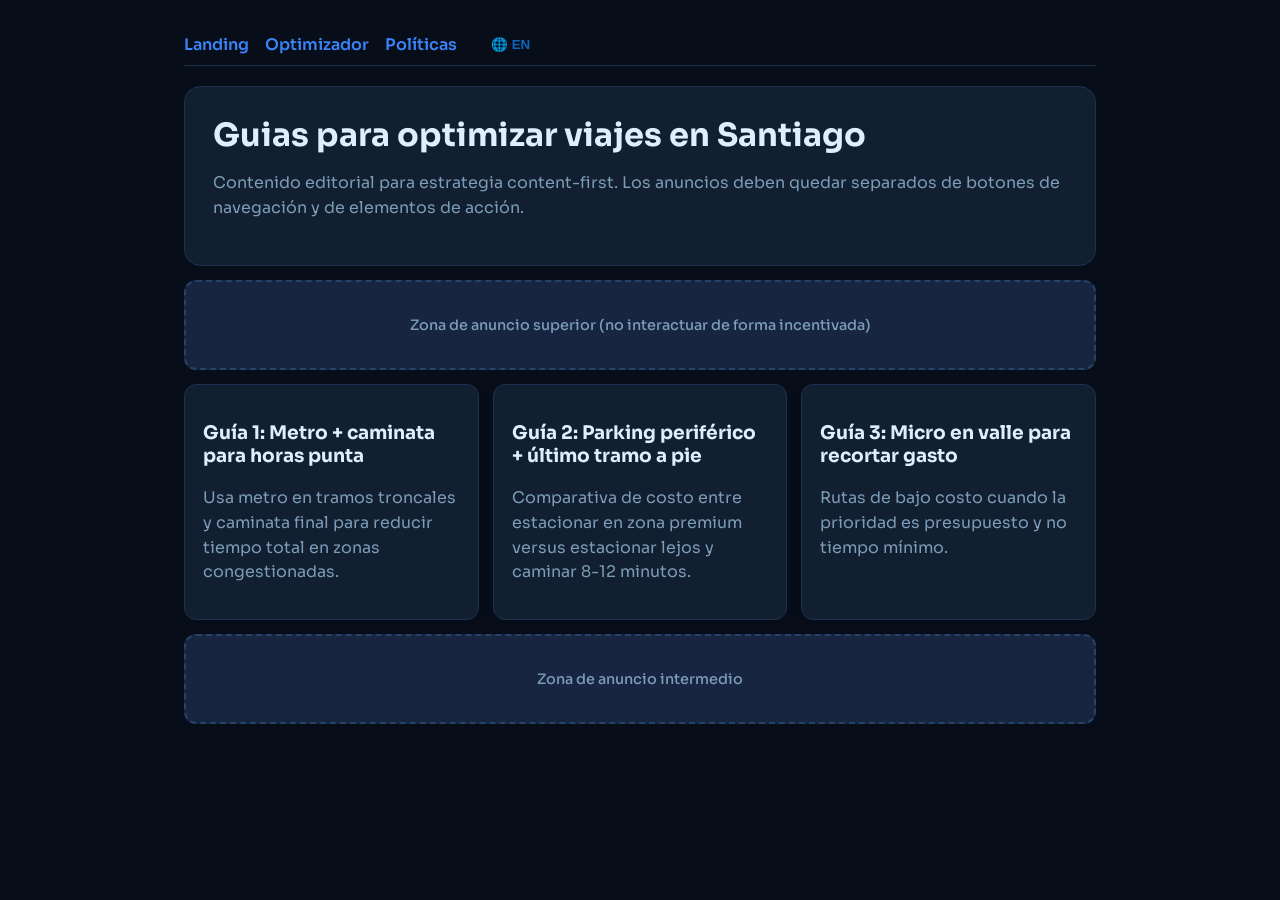
<file: tripagent/static/guides.html>
<!doctype html>
<html lang="es">
<head>
  <meta charset="utf-8" />
  <meta name="viewport" content="width=device-width,initial-scale=1" />
  <title data-i18n="title">TripAgent Guides - Movilidad urbana</title>
  <meta name="description" content="Guias de movilidad urbana para combinar metro, micro, caminata y estacionamiento sin sobrecostos." id="meta-desc" />
  <link href="https://fonts.googleapis.com/css2?family=Sora:wght@300;400;500;600;700&display=swap" rel="stylesheet">
  <style>
    :root {
      --bg: #f8fafc;
      --ink: #0f172a;
      --brand: #2563eb;
      --card: #ffffff;
      --muted: #64748b;
      --border: #e2e8f0;
      --ad-bg: #f1f5f9;
      --ad-border: #cbd5e1;
    }
    body[data-theme="dark"] {
      --bg: #070d19;
      --ink: #ddeeff;
      --brand: #3b82f6;
      --card: #111f30;
      --muted: #7c9cb8;
      --border: #1d3050;
      --ad-bg: #172540;
      --ad-border: #254268;
    }
    * { box-sizing:border-box; }
    body {
      margin: 0;
      font-family: 'Sora', 'Segoe UI', sans-serif;
      color: var(--ink);
      background: var(--bg);
      transition: background 0.3s, color 0.3s;
      min-height: 100vh;
    }
    .wrap { max-width:960px; margin:0 auto; padding:24px; }
    .hero { background:var(--card); border: 1px solid var(--border); border-radius:16px; padding:28px; box-shadow:0 10px 30px rgba(0,0,0,.05); transition: background 0.3s, border-color 0.3s; }
    h1 { margin:0 0 10px; font-size:2rem; font-weight: 700; }
    p { color:var(--muted); line-height:1.55; }
    .grid { display:grid; grid-template-columns:repeat(auto-fit,minmax(240px,1fr)); gap:14px; margin-top:14px; }
    .card { background:var(--card); border: 1px solid var(--border); border-radius:12px; padding:18px; box-shadow:0 4px 20px rgba(0,0,0,.03); transition: background 0.3s, border-color 0.3s; }
    .nav { display:flex; align-items:center; padding: 10px 0; margin-bottom: 20px; border-bottom: 1px solid var(--border); }
    .nav a { color:var(--brand); text-decoration:none; margin-right:16px; font-weight:600; transition: opacity 0.2s; }
    .nav a:hover { opacity: 0.8; }
    .ad-slot { margin:14px 0; min-height:90px; border:2px dashed var(--ad-border); border-radius:12px; display:flex; align-items:center; justify-content:center; color:var(--muted); background:var(--ad-bg); transition: background 0.3s, border-color 0.3s; font-weight: 500; font-size: 0.9rem; }
  </style>
</head>
<body>
  <div class="wrap">
    <div class="nav">
      <a href="/landing" data-i18n="nav_landing">Landing</a>
      <a href="/" data-i18n="nav_app">Optimizador</a>
      <a href="/policies" data-i18n="nav_policies">Politicas</a>
      <button onclick="toggleLanguage()" id="lang-btn" style="background:none;border:none;color:#0b66c3;font-weight:600;cursor:pointer;margin-left:12px;">🌐 EN</button>
    </div>
    <section class="hero">
      <h1 data-i18n="hero_h1">Guias para optimizar viajes en Santiago</h1>
      <p data-i18n="hero_p">Contenido editorial para estrategia content-first. Los anuncios deben quedar separados de botones de navegacion y de elementos de accion.</p>
    </section>
    
    <div class="ad-slot" data-i18n="ad_slot1">Zona de anuncio superior (no interactuar de forma incentivada)</div>
    
    <section class="grid">
      <article class="card">
        <h3 data-i18n="card1_h3">Guia 1: Metro + caminata para horas punta</h3>
        <p data-i18n="card1_p">Usa metro en tramos troncales y caminata final para reducir tiempo total en zonas congestionadas.</p>
      </article>
      <article class="card">
        <h3 data-i18n="card2_h3">Guia 2: Parking periférico + ultimo tramo a pie</h3>
        <p data-i18n="card2_p">Comparativa de costo entre estacionar en zona premium versus estacionar lejos y caminar 8-12 minutos.</p>
      </article>
      <article class="card">
        <h3 data-i18n="card3_h3">Guia 3: Micro en valle para recortar gasto</h3>
        <p data-i18n="card3_p">Rutas de bajo costo cuando la prioridad es presupuesto y no tiempo minimo.</p>
      </article>
    </section>
    <div class="ad-slot" data-i18n="ad_slot2">Zona de anuncio intermedio</div>
  </div>

  <script>
    const GUIDES_TRANSLATIONS = {
      es: {
        title: "TripAgent Guides - Movilidad urbana",
        desc: "Guias de movilidad urbana para combinar metro, micro, caminata y estacionamiento sin sobrecostos.",
        nav_landing: "Landing",
        nav_app: "Optimizador",
        nav_policies: "Políticas",
        hero_h1: "Guias para optimizar viajes en Santiago",
        hero_p: "Contenido editorial para estrategia content-first. Los anuncios deben quedar separados de botones de navegación y de elementos de acción.",
        ad_slot1: "Zona de anuncio superior (no interactuar de forma incentivada)",
        ad_slot2: "Zona de anuncio intermedio",
        card1_h3: "Guía 1: Metro + caminata para horas punta",
        card1_p: "Usa metro en tramos troncales y caminata final para reducir tiempo total en zonas congestionadas.",
        card2_h3: "Guía 2: Parking periférico + último tramo a pie",
        card2_p: "Comparativa de costo entre estacionar en zona premium versus estacionar lejos y caminar 8-12 minutos.",
        card3_h3: "Guía 3: Micro en valle para recortar gasto",
        card3_p: "Rutas de bajo costo cuando la prioridad es presupuesto y no tiempo mínimo."
      },
      en: {
        title: "TripAgent Guides - Urban Mobility",
        desc: "Urban mobility guides to combine subway, bus, walking, and parking without extra costs.",
        nav_landing: "Landing",
        nav_app: "Optimizer",
        nav_policies: "Policies",
        hero_h1: "Guides for Trip Optimization in Santiago",
        hero_p: "Editorial content for content-first strategy. Ads must remain separated from navigation links and action items.",
        ad_slot1: "Top advertisement zone (no incentivized clicks)",
        ad_slot2: "Intermediate advertisement zone",
        card1_h3: "Guide 1: Subway + Walking for rush hours",
        card1_p: "Use the subway for trunk legs and walking for the final stretch to reduce total time in congested areas.",
        card2_h3: "Guide 2: Peripheral parking + walking final leg",
        card2_p: "Cost comparison between parking in a premium zone versus parking further away and walking 8-12 minutes.",
        card3_h3: "Guide 3: Off-peak buses to cut expenses",
        card3_p: "Low-cost routes when budget is the priority instead of minimum travel time."
      }
    };

    let currentLanguage = localStorage.getItem('tripagent_lang') || 'es';

    function applyTranslations() {
      const trans = GUIDES_TRANSLATIONS[currentLanguage] || GUIDES_TRANSLATIONS['es'];
      
      document.querySelectorAll('[data-i18n]').forEach(el => {
        const key = el.getAttribute('data-i18n');
        if(trans[key]) el.innerHTML = trans[key];
      });

      document.title = trans.title;
      const meta = document.getElementById('meta-desc');
      if (meta) meta.setAttribute('content', trans.desc);

      const btn = document.getElementById('lang-btn');
      if (btn) {
        btn.textContent = currentLanguage === 'es' ? '🌐 EN' : '🌐 ES';
      }
    }

    function toggleLanguage() {
      currentLanguage = currentLanguage === 'es' ? 'en' : 'es';
      localStorage.setItem('tripagent_lang', currentLanguage);
      applyTranslations();
    }

    function applyTheme() {
      const savedTheme = localStorage.getItem('tripagent_theme') || 'dark';
      document.body.setAttribute('data-theme', savedTheme);
    }

    function init() {
      applyTheme();
      applyTranslations();
    }

    window.addEventListener('DOMContentLoaded', init);
  </script>
</body>
</html>
</file>
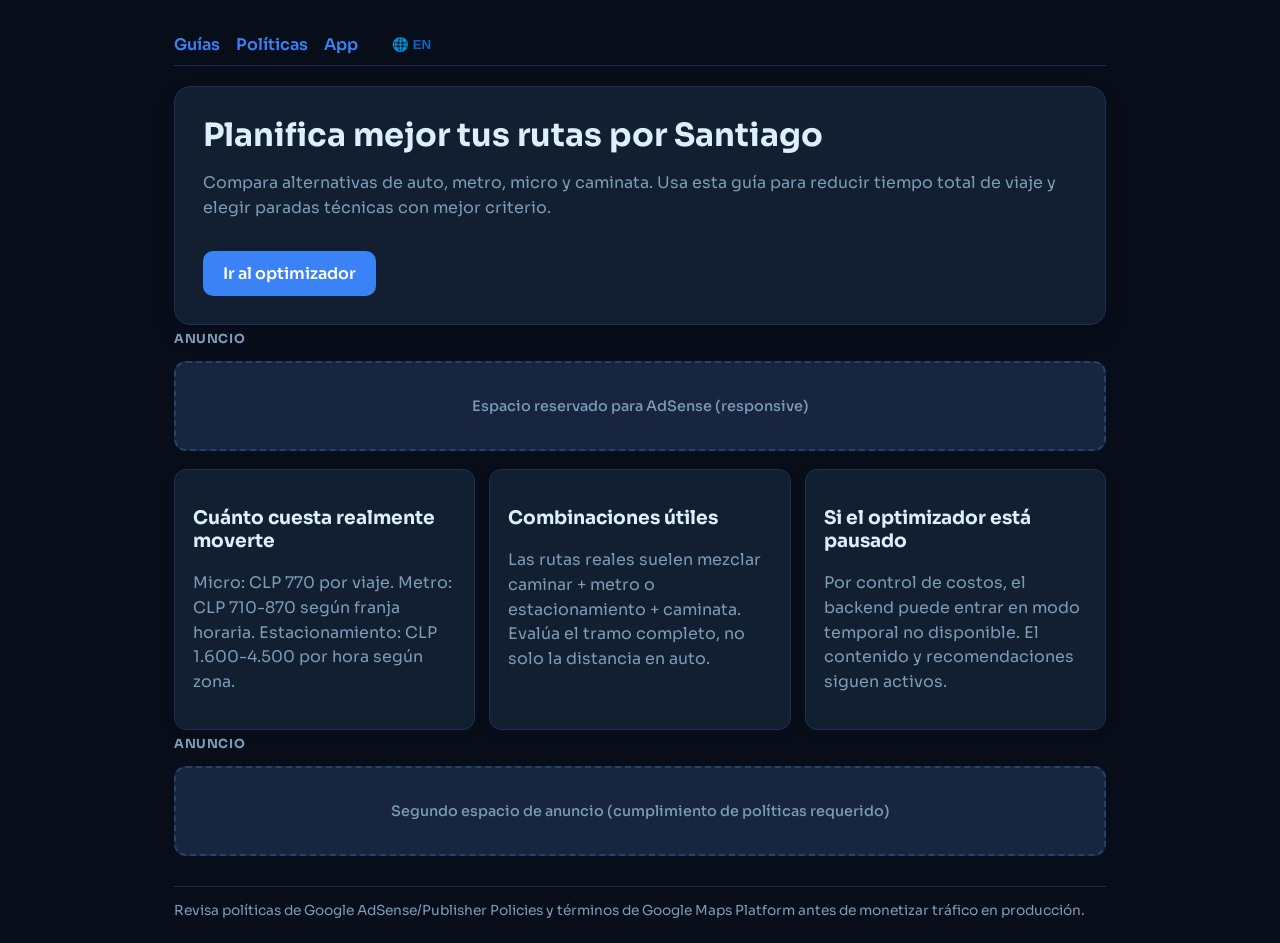
<file: tripagent/static/landing.html>
<!doctype html>
<html lang="es">
<head>
  <meta charset="utf-8" />
  <meta name="viewport" content="width=device-width,initial-scale=1" />
  <title data-i18n="title">TripAgent - Guia de rutas urbanas</title>
  <meta name="description" content="Guia de movilidad urbana en Santiago: metro, micro, caminata y combinaciones para ahorrar tiempo y dinero." id="meta-desc" />
  <link href="https://fonts.googleapis.com/css2?family=Sora:wght@300;400;500;600;700&display=swap" rel="stylesheet">
  <style>
    :root {
      --bg: #f8fafc;
      --ink: #0f172a;
      --brand: #2563eb;
      --card: #ffffff;
      --muted: #64748b;
      --border: #e2e8f0;
      --ad-bg: #f1f5f9;
      --ad-border: #cbd5e1;
    }
    body[data-theme="dark"] {
      --bg: #070d19;
      --ink: #ddeeff;
      --brand: #3b82f6;
      --card: #111f30;
      --muted: #7c9cb8;
      --border: #1d3050;
      --ad-bg: #172540;
      --ad-border: #254268;
    }
    * { box-sizing:border-box; }
    body {
      margin: 0;
      font-family: 'Sora', 'Segoe UI', sans-serif;
      color: var(--ink);
      background: var(--bg);
      transition: background 0.3s, color 0.3s;
      min-height: 100vh;
    }
    .wrap { max-width:980px; margin:0 auto; padding:24px; }
    .hero { background:var(--card); border: 1px solid var(--border); border-radius:16px; padding:28px; box-shadow:0 10px 30px rgba(0,0,0,.05); transition: background 0.3s, border-color 0.3s; }
    h1 { margin:0 0 10px; font-size:2rem; font-weight: 700; }
    p { color:var(--muted); line-height:1.55; }
    .cta { display:inline-block; margin-top:14px; background:var(--brand); color:#fff; text-decoration:none; padding:12px 20px; border-radius:10px; font-weight:600; transition: transform 0.2s, opacity 0.2s; }
    .cta:hover { transform: scale(1.02); opacity: 0.95; }
    .grid { display:grid; grid-template-columns:repeat(auto-fit,minmax(220px,1fr)); gap:14px; margin-top:18px; }
    .card { background:var(--card); border: 1px solid var(--border); border-radius:12px; padding:18px; box-shadow:0 4px 20px rgba(0,0,0,.03); transition: background 0.3s, border-color 0.3s; }
    .ad-slot { background:var(--ad-bg); border:2px dashed var(--ad-border); border-radius:12px; min-height:90px; display:flex; align-items:center; justify-content:center; color:var(--muted); margin:14px 0; font-weight: 500; font-size: 0.9rem; transition: background 0.3s, border-color 0.3s; }
    .ad-label { font-size:.78rem; color:var(--muted); margin:6px 0 2px; font-weight:700; letter-spacing:.05em; text-transform:uppercase; }
    .nav { display:flex; align-items:center; padding: 10px 0; margin-bottom: 20px; border-bottom: 1px solid var(--border); }
    .nav a { color:var(--brand); text-decoration:none; margin-right:16px; font-weight:600; transition: opacity 0.2s; }
    .nav a:hover { opacity: 0.8; }
    footer { margin-top:30px; color:var(--muted); font-size:.86rem; border-top: 1px solid var(--border); padding-top: 15px; }
  </style>
</head>
<body>
  <div class="wrap">
    <div class="nav">
      <a href="/guides" data-i18n="nav_guides">Guias</a>
      <a href="/policies" data-i18n="nav_policies">Politicas</a>
      <a href="/" data-i18n="nav_app">App</a>
      <button onclick="toggleLanguage()" id="lang-btn" style="background:none;border:none;color:#0b66c3;font-weight:600;cursor:pointer;margin-left:12px;">🌐 EN</button>
    </div>
    <section class="hero">
      <h1 data-i18n="hero_h1">Planifica mejor tus rutas por Santiago</h1>
      <p data-i18n="hero_p">Compara alternativas de auto, metro, micro y caminata. Usa esta guia para reducir tiempo total de viaje y elegir paradas tecnicas con mejor criterio.</p>
      <a class="cta" href="/" data-i18n="cta">Ir al optimizador</a>
    </section>

    <div class="ad-label" data-i18n="ad_label">Anuncio</div>
    <div class="ad-slot" data-i18n="ad_slot_label">Espacio reservado para AdSense (responsive)</div>

    <section class="grid">
      <article class="card">
        <h3 data-i18n="card1_h3">Cuanto cuesta realmente moverte</h3>
        <p data-i18n="card1_p">Micro: CLP 770 por viaje. Metro: CLP 710-870 segun franja horaria. Estacionamiento: CLP 1.600-4.500 por hora segun zona.</p>
      </article>
      <article class="card">
        <h3 data-i18n="card2_h3">Combinaciones utiles</h3>
        <p data-i18n="card2_p">Las rutas reales suelen mezclar caminar + metro o estacionamiento + caminata. Evalua el tramo completo, no solo la distancia en auto.</p>
      </article>
      <article class="card">
        <h3 data-i18n="card3_h3">Si el optimizador esta pausado</h3>
        <p data-i18n="card3_p">Por control de costos, el backend puede entrar en modo temporal no disponible. El contenido y recomendaciones siguen activos.</p>
      </article>
    </section>

    <div class="ad-label" data-i18n="ad_label2">Anuncio</div>
    <div class="ad-slot" data-i18n="ad_slot_label2">Segundo espacio de anuncio (cumplimiento de politicas requerido)</div>

    <footer data-i18n="footer">
      Revisa politicas de Google AdSense/Publisher Policies y terminos de Google Maps Platform antes de monetizar trafico en produccion.
    </footer>
  </div>

  <script>
    const LANDING_TRANSLATIONS = {
      es: {
        title: "TripAgent - Guía de rutas urbanas",
        desc: "Guía de movilidad urbana en Santiago: metro, micro, caminata y combinaciones para ahorrar tiempo y dinero.",
        nav_guides: "Guías",
        nav_policies: "Políticas",
        nav_app: "App",
        hero_h1: "Planifica mejor tus rutas por Santiago",
        hero_p: "Compara alternativas de auto, metro, micro y caminata. Usa esta guía para reducir tiempo total de viaje y elegir paradas técnicas con mejor criterio.",
        cta: "Ir al optimizador",
        ad_label: "Anuncio",
        ad_slot_label: "Espacio reservado para AdSense (responsive)",
        card1_h3: "Cuánto cuesta realmente moverte",
        card1_p: "Micro: CLP 770 por viaje. Metro: CLP 710-870 según franja horaria. Estacionamiento: CLP 1.600-4.500 por hora según zona.",
        card2_h3: "Combinaciones útiles",
        card2_p: "Las rutas reales suelen mezclar caminar + metro o estacionamiento + caminata. Evalúa el tramo completo, no solo la distancia en auto.",
        card3_h3: "Si el optimizador está pausado",
        card3_p: "Por control de costos, el backend puede entrar en modo temporal no disponible. El contenido y recomendaciones siguen activos.",
        ad_label2: "Anuncio",
        ad_slot_label2: "Segundo espacio de anuncio (cumplimiento de políticas requerido)",
        footer: "Revisa políticas de Google AdSense/Publisher Policies y términos de Google Maps Platform antes de monetizar tráfico en producción."
      },
      en: {
        title: "TripAgent - Urban Route Guide",
        desc: "Urban mobility guide in Santiago: subway, bus, walking, and combinations to save time and money.",
        nav_guides: "Guides",
        nav_policies: "Policies",
        nav_app: "App",
        hero_h1: "Better Route Planning in Santiago",
        hero_p: "Compare driving, subway, bus, and walking alternatives. Use this guide to reduce total travel time and make smarter technical stops.",
        cta: "Go to Optimizer",
        ad_label: "Advertisement",
        ad_slot_label: "AdSense space reserved (responsive)",
        card1_h3: "What moving really costs",
        card1_p: "Bus: CLP 770 per trip. Subway: CLP 710-870 depending on time of day. Parking: CLP 1,600-4,500 per hour depending on the area.",
        card2_h3: "Useful combinations",
        card2_p: "Real routes often mix walking + subway or parking + walking. Evaluate the complete leg, not just the driving distance.",
        card3_h3: "If the optimizer is paused",
        card3_p: "Due to cost control, the backend may temporarily enter unavailable mode. Content and recommendations remain active.",
        ad_label2: "Advertisement",
        ad_slot_label2: "Second ad slot (policy compliance required)",
        footer: "Review Google AdSense/Publisher Policies and Google Maps Platform terms before monetizing traffic in production."
      }
    };

    let currentLanguage = localStorage.getItem('tripagent_lang') || 'es';

    function applyTranslations() {
      const trans = LANDING_TRANSLATIONS[currentLanguage] || LANDING_TRANSLATIONS['es'];
      
      document.querySelectorAll('[data-i18n]').forEach(el => {
        const key = el.getAttribute('data-i18n');
        if(trans[key]) el.innerHTML = trans[key];
      });

      document.title = trans.title;
      const meta = document.getElementById('meta-desc');
      if (meta) meta.setAttribute('content', trans.desc);

      const btn = document.getElementById('lang-btn');
      if (btn) {
        btn.textContent = currentLanguage === 'es' ? '🌐 EN' : '🌐 ES';
      }
    }

    function toggleLanguage() {
      currentLanguage = currentLanguage === 'es' ? 'en' : 'es';
      localStorage.setItem('tripagent_lang', currentLanguage);
      applyTranslations();
    }

    function applyTheme() {
      const savedTheme = localStorage.getItem('tripagent_theme') || 'dark';
      document.body.setAttribute('data-theme', savedTheme);
    }

    function init() {
      applyTheme();
      applyTranslations();
    }

    window.addEventListener('DOMContentLoaded', init);
  </script>
</body>
</html>
</file>
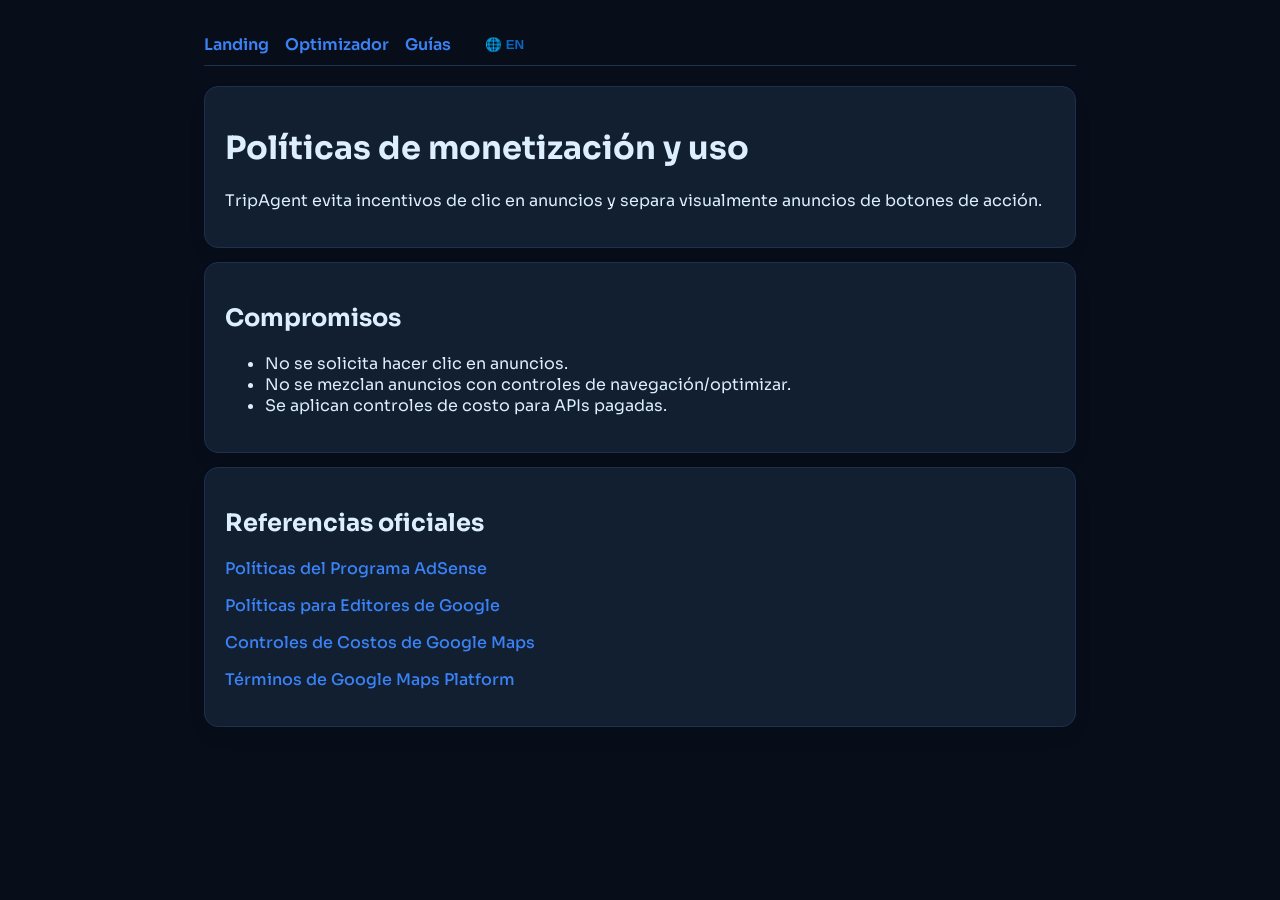
<file: tripagent/static/policies.html>
<!doctype html>
<html lang="es">
<head>
  <meta charset="utf-8" />
  <meta name="viewport" content="width=device-width,initial-scale=1" />
  <title data-i18n="title">TripAgent - Politicas y cumplimiento</title>
  <link href="https://fonts.googleapis.com/css2?family=Sora:wght@300;400;500;600;700&display=swap" rel="stylesheet">
  <style>
    :root {
      --bg: #f8fafc;
      --ink: #0f172a;
      --brand: #2563eb;
      --card: #ffffff;
      --muted: #64748b;
      --border: #e2e8f0;
    }
    body[data-theme="dark"] {
      --bg: #070d19;
      --ink: #ddeeff;
      --brand: #3b82f6;
      --card: #111f30;
      --muted: #7c9cb8;
      --border: #1d3050;
    }
    * { box-sizing:border-box; }
    body {
      margin: 0;
      font-family: 'Sora', 'Segoe UI', sans-serif;
      color: var(--ink);
      background: var(--bg);
      transition: background 0.3s, color 0.3s;
      min-height: 100vh;
    }
    .wrap { max-width:920px; margin:0 auto; padding:24px; }
    .box { background:var(--card); border: 1px solid var(--border); border-radius:14px; padding:20px; box-shadow:0 10px 24px rgba(0,0,0,.03); margin-bottom:14px; transition: background 0.3s, border-color 0.3s; }
    .nav { display:flex; align-items:center; padding: 10px 0; margin-bottom: 20px; border-bottom: 1px solid var(--border); }
    .nav a { margin-right:16px; color:var(--brand); text-decoration:none; font-weight:600; transition: opacity 0.2s; }
    .nav a:hover { opacity: 0.8; }
    a { color:var(--brand); text-decoration: none; font-weight: 500; }
    a:hover { text-decoration: underline; }
  </style>
</head>
<body>
  <div class="wrap">
    <div class="nav">
      <a href="/landing" data-i18n="nav_landing">Landing</a>
      <a href="/" data-i18n="nav_app">Optimizador</a>
      <a href="/guides" data-i18n="nav_guides">Guias</a>
      <button onclick="toggleLanguage()" id="lang-btn" style="background:none;border:none;color:#0b66c3;font-weight:600;cursor:pointer;margin-left:12px;">🌐 EN</button>
    </div>
    
    <div class="box">
      <h1 data-i18n="h1_title">Politicas de monetizacion y uso</h1>
      <p data-i18n="p1_desc">TripAgent evita incentivos de clic en anuncios y separa visualmente anuncios de botones de accion.</p>
    </div>
    <div class="box">
      <h2 data-i18n="h2_commitments">Compromisos</h2>
      <ul>
        <li data-i18n="li1">No se solicita hacer clic en anuncios.</li>
        <li data-i18n="li2">No se mezclan anuncios con controles de navegacion/optimizar.</li>
        <li data-i18n="li3">Se aplican controles de costo para APIs pagadas.</li>
      </ul>
    </div>
    <div class="box">
      <h2 data-i18n="h2_references">Referencias oficiales</h2>
      <p><a href="https://support.google.com/adsense/answer/48182" data-i18n="ref1">AdSense Program Policies</a></p>
      <p><a href="https://support.google.com/adsense/answer/10502938" data-i18n="ref2">Google Publisher Policies</a></p>
      <p><a href="https://developers.google.com/maps/billing-and-pricing/manage-costs" data-i18n="ref3">Google Maps Cost Controls</a></p>
      <p><a href="https://cloud.google.com/maps-platform/terms/index-20191121" data-i18n="ref4">Google Maps Platform Terms</a></p>
    </div>
  </div>

  <script>
    const POLICIES_TRANSLATIONS = {
      es: {
        title: "TripAgent - Políticas y cumplimiento",
        nav_landing: "Landing",
        nav_app: "Optimizador",
        nav_guides: "Guías",
        h1_title: "Políticas de monetización y uso",
        p1_desc: "TripAgent evita incentivos de clic en anuncios y separa visualmente anuncios de botones de acción.",
        h2_commitments: "Compromisos",
        li1: "No se solicita hacer clic en anuncios.",
        li2: "No se mezclan anuncios con controles de navegación/optimizar.",
        li3: "Se aplican controles de costo para APIs pagadas.",
        h2_references: "Referencias oficiales",
        ref1: "Políticas del Programa AdSense",
        ref2: "Políticas para Editores de Google",
        ref3: "Controles de Costos de Google Maps",
        ref4: "Términos de Google Maps Platform"
      },
      en: {
        title: "TripAgent - Policies and Compliance",
        nav_landing: "Landing",
        nav_app: "Optimizer",
        nav_guides: "Guides",
        h1_title: "Monetization and Terms of Use",
        p1_desc: "TripAgent prevents ad click incentives and visually separates advertisements from action buttons.",
        h2_commitments: "Commitments",
        li1: "No clicking on ads is requested.",
        li2: "Ads are not mixed with navigation/optimizing controls.",
        li3: "Cost control measures are applied for paid APIs.",
        h2_references: "Official References",
        ref1: "AdSense Program Policies",
        ref2: "Google Publisher Policies",
        ref3: "Google Maps Cost Controls",
        ref4: "Google Maps Platform Terms"
      }
    };

    let currentLanguage = localStorage.getItem('tripagent_lang') || 'es';

    function applyTranslations() {
      const trans = POLICIES_TRANSLATIONS[currentLanguage] || POLICIES_TRANSLATIONS['es'];
      
      document.querySelectorAll('[data-i18n]').forEach(el => {
        const key = el.getAttribute('data-i18n');
        if(trans[key]) el.innerHTML = trans[key];
      });

      document.title = trans.title;

      const btn = document.getElementById('lang-btn');
      if (btn) {
        btn.textContent = currentLanguage === 'es' ? '🌐 EN' : '🌐 ES';
      }
    }

    function toggleLanguage() {
      currentLanguage = currentLanguage === 'es' ? 'en' : 'es';
      localStorage.setItem('tripagent_lang', currentLanguage);
      applyTranslations();
    }

    function applyTheme() {
      const savedTheme = localStorage.getItem('tripagent_theme') || 'dark';
      document.body.setAttribute('data-theme', savedTheme);
    }

    function init() {
      applyTheme();
      applyTranslations();
    }

    window.addEventListener('DOMContentLoaded', init);
  </script>
</body>
</html>
</file>
